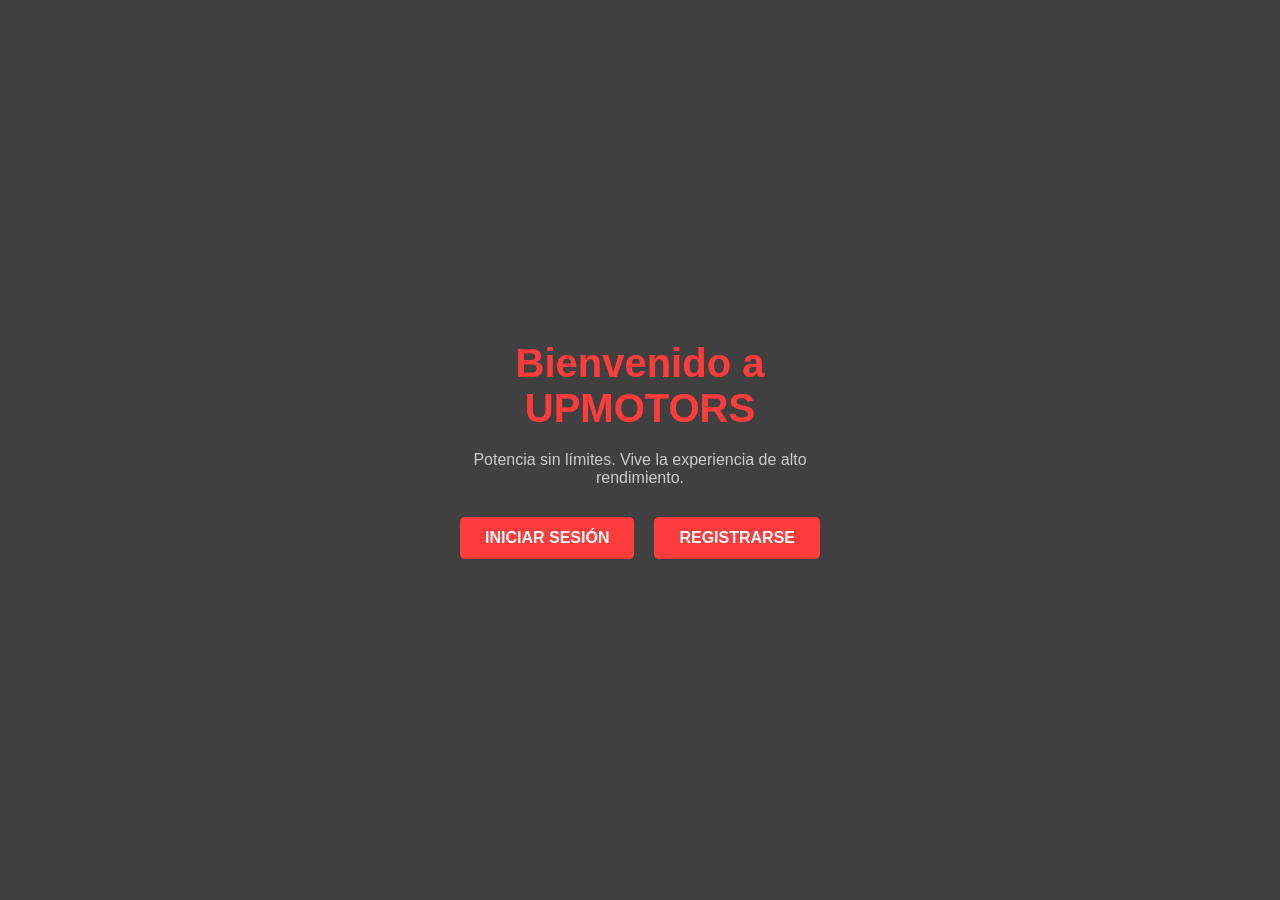
<file: index.html>
<!DOCTYPE html>
<html lang="es">
<head>
    <meta charset="UTF-8">
    <title>UPMOTORS | Bienvenido</title>
    <meta name="viewport" content="width=device-width, initial-scale=1.0">

    <link rel="stylesheet" href="css/styles2.css">
</head>
<body>

<section class="welcome-container">

    <div class="overlay"></div>

    <div class="welcome-box">
        <h1>Bienvenido a UPMOTORS</h1>
        <p>Potencia sin límites. Vive la experiencia de alto rendimiento.</p>

        <div class="buttons">
            <a href="login.html" class="btn btn-primary">INICIAR SESIÓN</a>
            <a href="registro.html" class="btn btn-primary">REGISTRARSE</a>
        </div>
    </div>

</section>

</body>
</html>
</file>
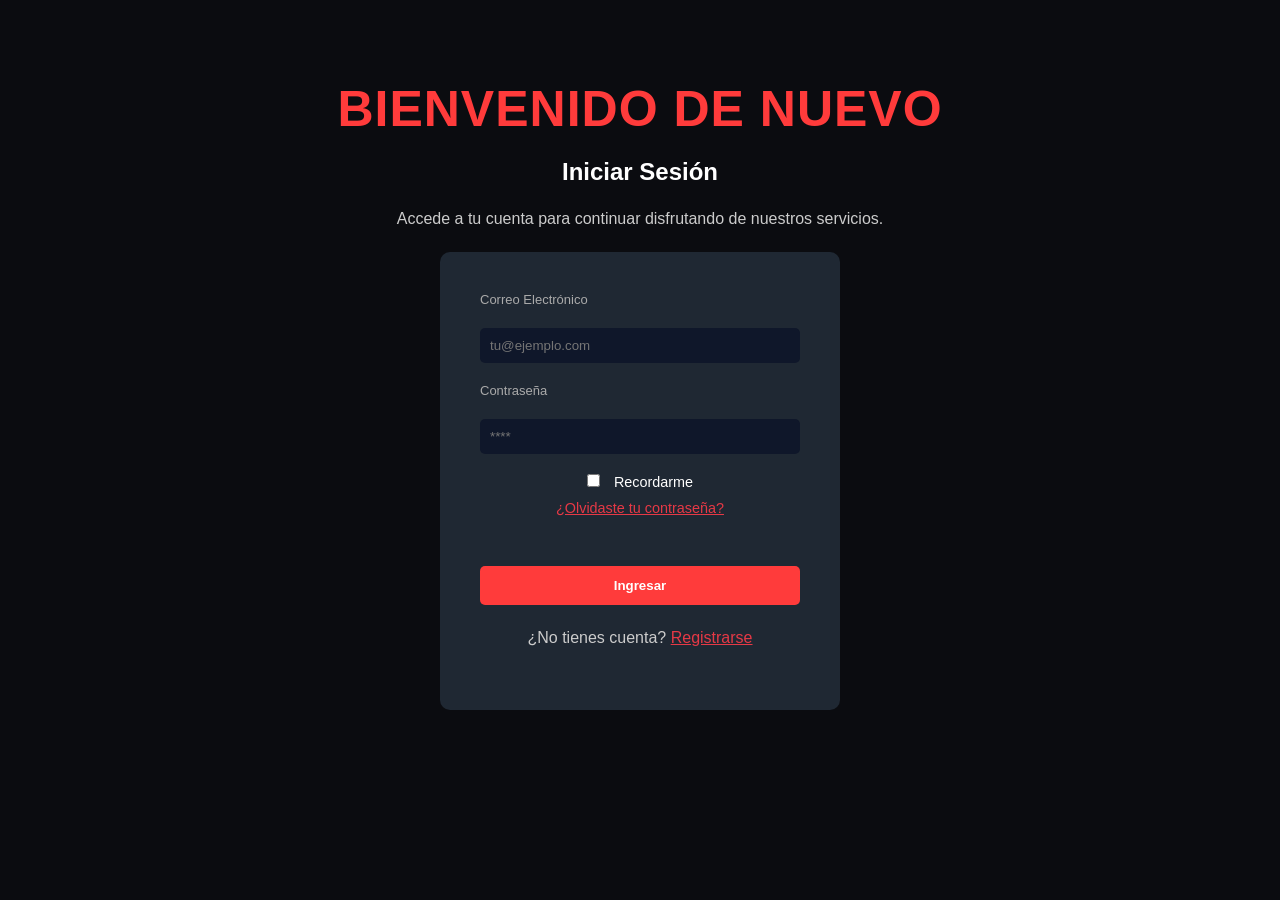
<file: login.html>
<!DOCTYPE html>
<html lang="es">
<head>
    <meta charset="UTF-8">
    <title>LOGIN</title>
    <link rel="stylesheet" href="css/styles.css">
</head>
<body>

<section class="hero">
    <h1>Bienvenido de nuevo</h1>
    <h2>Iniciar Sesión</h2>
    <p>Accede a tu cuenta para continuar disfrutando de nuestros servicios.</p>

    <div class="container">
        <div class="form-box" style="max-width: 400px; margin: 0 auto; background-color: #1f2833; padding: 40px; border-radius: 10px;">
            
            <form id="loginForm">
                
                <div class="input-group" style="margin-bottom: 20px;">
                    <label>Correo Electrónico</label>
                    <input type="email" id="email" placeholder="tu@ejemplo.com" required style="width: 100%; padding: 10px; border: none; border-radius: 5px;">
                </div>

                <div class="input-group" style="margin-bottom: 20px;">
                    <label>Contraseña</label>
                    <input type="password" id="password" placeholder="****" required style="width: 100%; padding: 10px; border: none; border-radius: 5px;">
                </div>

                <div class="options" style="display: flex; justify-content: space-between; align-items: center; margin-bottom: 20px; font-size: 0.9rem;">
                    <label>
                        <input type="checkbox"> Recordarme
                    </label>
                    <a href="recuperarContrsena.html" class="forgot" style="color: #e63946;">¿Olvidaste tu contraseña?</a>
                </div>

                <button type="submit" class="btn btn-red" style="width: 100%;">
                    Ingresar
                </button>

                <p class="register-link" style="margin-top: 20px; color: #ccc;">
                    ¿No tienes cuenta?
                    <a href="registro.html" style="color: #e63946;">Registrarse</a>
                </p>

            </form>

        </div>
    </div>
</section>

<script>
document.getElementById("loginForm").addEventListener("submit", function(event) {
    event.preventDefault();

    let email = document.getElementById("email").value.trim();
    let password = document.getElementById("password").value.trim();

    if(email === "" || password === ""){
        alert("Por favor completa todos los campos.");
        return;
    }

    // Si todo está lleno, redirige
    window.location.href = "inicio.html";
});
</script>

</body>
</html>
</file>
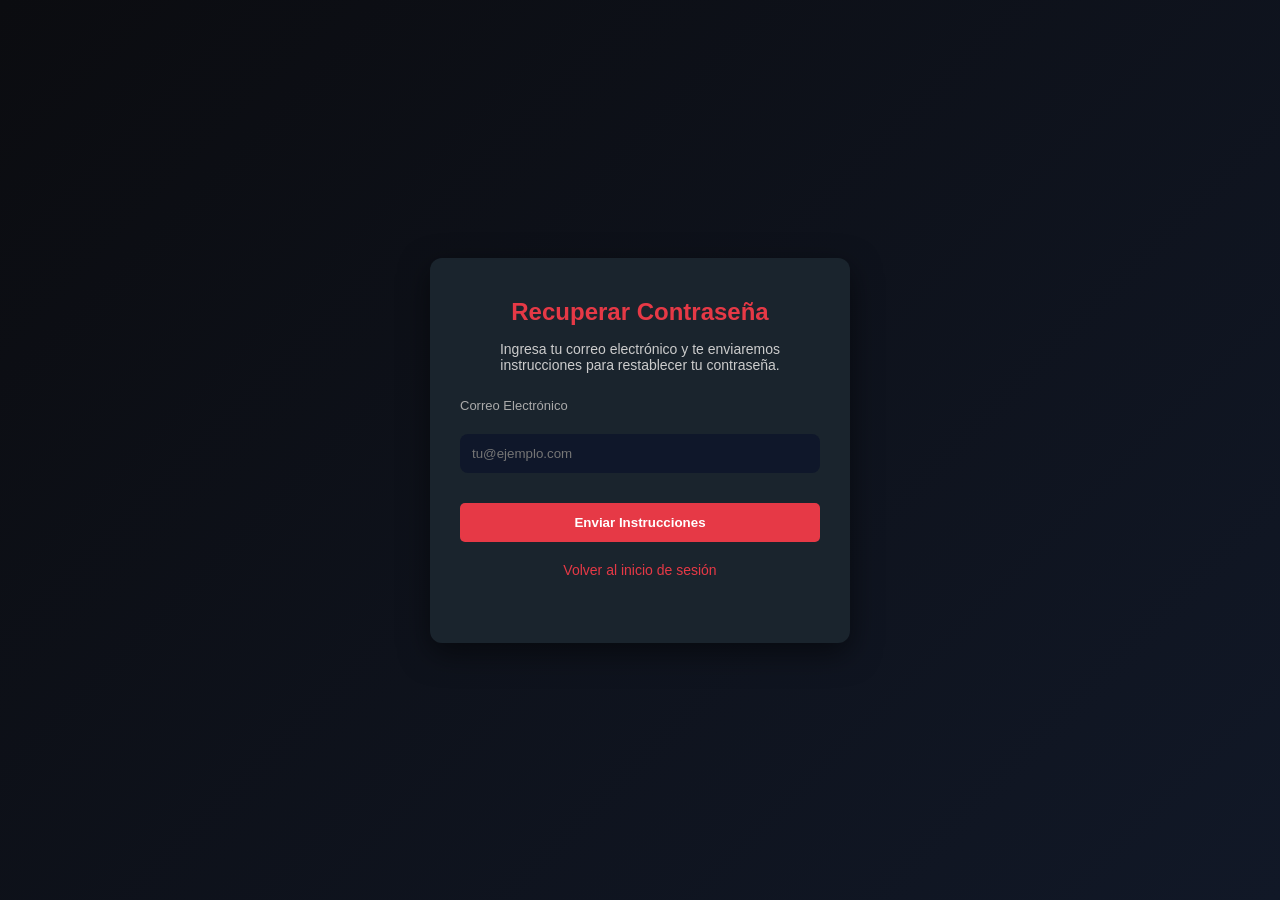
<file: recuperarContrsena.html>
<!DOCTYPE html>
<html lang="es">
<head>
    <meta charset="UTF-8">
    <title>Recuperar Contraseña | UPMOTORS</title>
    <meta name="viewport" content="width=device-width, initial-scale=1.0">
    <link rel="stylesheet" href="css/styles.css">
</head>
<body>

<section class="recovery-container">

    <div class="recovery-box">
        <h2>Recuperar Contraseña</h2>
        <p>Ingresa tu correo electrónico y te enviaremos instrucciones para restablecer tu contraseña.</p>

        <form id="recoveryForm">

            <div class="input-group">
                <label>Correo Electrónico</label>
                <input type="email" id="recoveryEmail" placeholder="tu@ejemplo.com" required>
            </div>

            <button type="submit" class="btn">Enviar Instrucciones</button>

            <p class="back-link">
                <a href="login.html">Volver al inicio de sesión</a>
            </p>

        </form>
    </div>

</section>

<script>
document.getElementById("recoveryForm").addEventListener("submit", function(e){
    e.preventDefault();

    let email = document.getElementById("recoveryEmail").value.trim();

    if(email === ""){
        alert("Por favor ingresa tu correo electrónico.");
        return;
    }

    alert("Se han enviado las instrucciones a tu correo (simulación).");
});
</script>

</body>
</html>
</file>
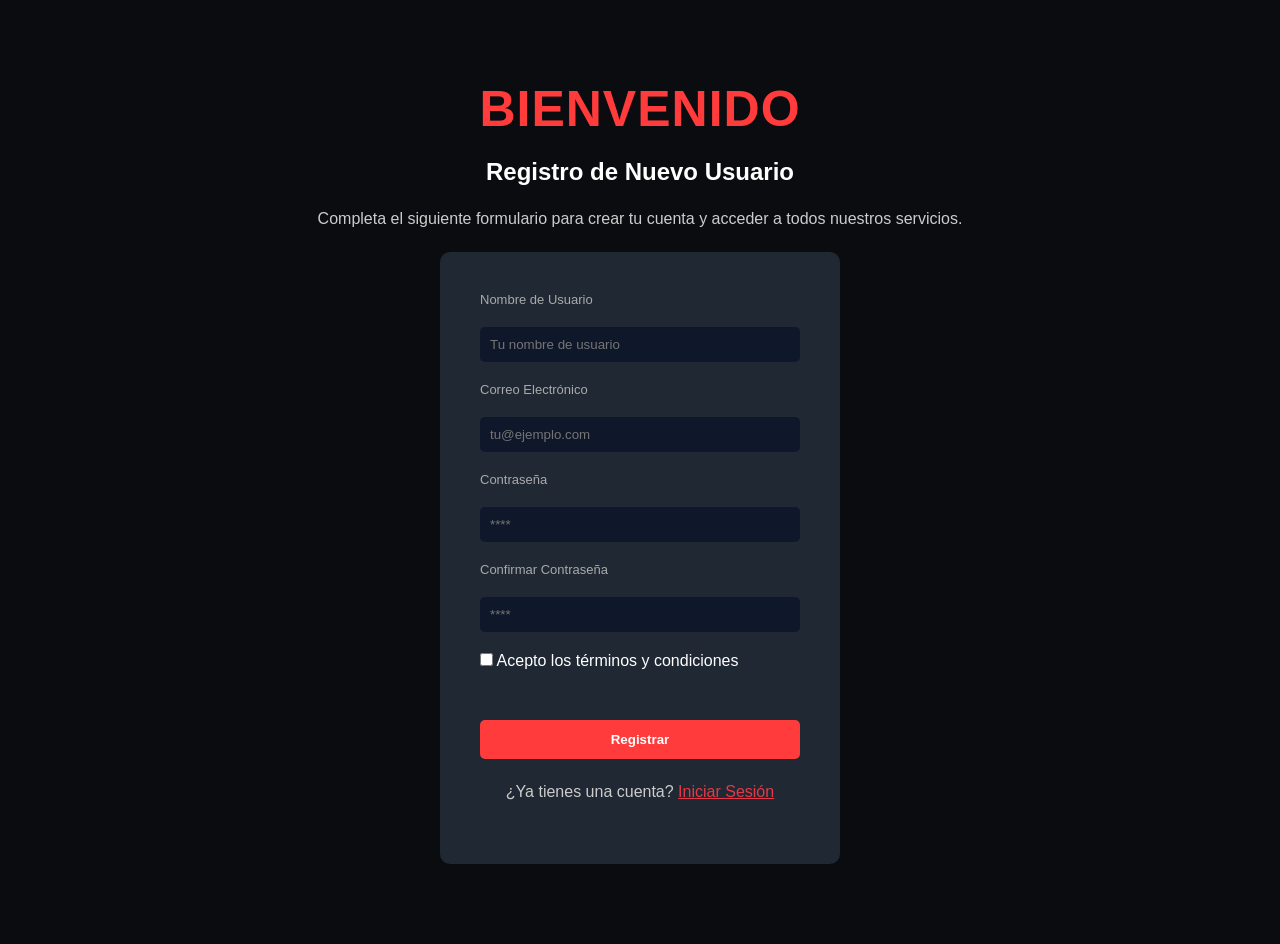
<file: registro.html>
<!DOCTYPE html>
<html lang="es">
<head>
    <meta charset="UTF-8">
    <title>REGISTRO</title>
    <link rel="stylesheet" href="css/styles.css">
</head>
<body>
 

    <!-- FORMULARIO DE REGISTRO -->
    <section class="hero">
        <h1>Bienvenido</h1>
        <h2>Registro de Nuevo Usuario</h2>
        <p>Completa el siguiente formulario para crear tu cuenta y acceder a todos nuestros servicios.</p>

        <div class="container">
            <div class="form-box" style="max-width: 400px; margin: 0 auto; background-color: #1f2833; padding: 40px; border-radius: 10px;">
                <form>
                    <div class="input-group" style="margin-bottom: 20px;">
                        <label style="display: block; margin-bottom: 5px;">Nombre de Usuario</label>
                        <input type="text" placeholder="Tu nombre de usuario" style="width: 100%; padding: 10px; border: none; border-radius: 5px;">
                    </div>

                    <div class="input-group" style="margin-bottom: 20px;">
                        <label style="display: block; margin-bottom: 5px;">Correo Electrónico</label>
                        <input type="email" placeholder="tu@ejemplo.com" style="width: 100%; padding: 10px; border: none; border-radius: 5px;">
                    </div>

                    <div class="input-group" style="margin-bottom: 20px;">
                        <label style="display: block; margin-bottom: 5px;">Contraseña</label>
                        <input type="password" placeholder="****" style="width: 100%; padding: 10px; border: none; border-radius: 5px;">
                    </div>

                    <div class="input-group" style="margin-bottom: 20px;">
                        <label style="display: block; margin-bottom: 5px;">Confirmar Contraseña</label>
                        <input type="password" placeholder="****" style="width: 100%; padding: 10px; border: none; border-radius: 5px;">
                    </div>

                    <div class="terms" style="margin-bottom: 20px; text-align: left;">
                        <input type="checkbox" id="terms">
                        <label for="terms">Acepto los términos y condiciones</label>
                    </div>

                    <button type="submit" class="btn btn-red" style="width: 100%;">Registrar</button>

                    <p class="login-link" style="margin-top: 20px; color: #ccc;">
                        ¿Ya tienes una cuenta?
                    <a href="login.html" style="color: #e63946;">Iniciar Sesión</a>
                    </p>
                </form>
            </div>
        </div>
    </section>

</body>
</html>
</file>
<file: css/styles2.css>
/* RESET */
*{
    margin:0;
    padding:0;
    box-sizing:border-box;
}

/* FONDO PRINCIPAL CON MOTO */
body{
    font-family: Arial, Helvetica, sans-serif;
    height:100vh;

    background-image: url("https://images.unsplash.com/photo-1558981403-c5f9899a28bc");
    background-size: cover;        /* Ocupa toda la pantalla */
    background-position: center;   /* Centrada */
    background-repeat: no-repeat;  
    background-attachment: fixed;  /* Efecto elegante */

    display:flex;
    justify-content:center;
    align-items:center;
}

/* OSCURECER FONDO */
.overlay{
    position:absolute;
    width:100%;
    height:100%;
    background:rgba(0,0,0,0.75);
    top:0;
    left:0;
}

/* CONTENEDOR */
.welcome-container{
    position:relative;
    width:100%;
    height:100vh;
    display:flex;
    justify-content:center;
    align-items:center;
}

/* CAJA CENTRAL */
.welcome-box{
    position:relative;
    text-align:center;
    color:white;
    max-width:500px;
    padding:40px;
    z-index:2;
}

.welcome-box h1{
    font-size:40px;
    color:#ff3b3b;
    margin-bottom:20px;
}

.welcome-box p{
    margin-bottom:30px;
    color:#ccc;
}

/* BOTONES */
.buttons{
    display:flex;
    gap:20px;
    justify-content:center;
    flex-wrap:wrap;
}

.btn{
    padding:12px 25px;
    text-decoration:none;
    border-radius:5px;
    font-weight:bold;
    transition:0.3s;
}

.btn-primary{
    background:#ff3b3b;
    color:white;
}

.btn-primary:hover{
    background:#e11d48;
}

.btn-outline{
    border:2px solid #ff3b3b;
    color:#ff3b3b;
}

.btn-outline:hover{
    background:#ff3b3b;
    color:white;
}
</file>
<file: css/styles.css>
* {
    margin: 0;
    padding: 0;
    box-sizing: border-box;
    font-family: 'Poppins', sans-serif;
    }

    body {
    background-color: #0b0c10;
    color: #fff;
    }

    /* NAVBAR */
    header {
    display: flex;
    justify-content: space-between;
    align-items: center;
    background-color: #000;
    padding: 15px 60px;
    }

    .logo {
    display: flex;
    align-items: center;
    font-weight: 700;
    font-size: 1.2rem;
    }

    .logo span {
    margin-left: 10px;
    }

    nav ul {
    list-style: none;
    display: flex;
    gap: 30px;
    }

    nav ul li a {
    text-decoration: none;
    color: #fff;
    font-weight: 500;
    transition: color 0.3s;
    }

    nav ul li a:hover,
    nav ul li a.active {
    color: #e63946;
    }

    .btn-cotizar {
    background-color: #e63946;
    color: #fff;
    border: none;
    padding: 10px 20px;
    font-weight: 600;
    cursor: pointer;
    transition: background 0.3s;
    }

    .btn-cotizar:hover {
    background-color: #ff4d5a;
    }

    /* HERO SECTION */
    .hero {
    text-align: center;
    padding: 120px 20px;
    position: relative;
    
    }

    .hero2 {
    text-align: center;
    padding: 180px 50px;
    position: relative;
    background-color: #e6111f;
    }
    .hero h1 {
    color: #e63946;
    font-weight: 600;
    letter-spacing: 1px;
    margin-bottom: 15px;
    }

    .hero h1 {
    font-size: 3rem;
    font-weight: 800;
    text-transform: uppercase;
    margin-bottom: 20px;
    }

    .hero p {
    color: #ccc;
    max-width: 600px;
    margin: 0 auto 40px;
    line-height: 1.6;
    }

    .hero-buttons {
    display: flex;
    justify-content: center;
    gap: 20px;
    }

    .btn {
    padding: 12px 30px;
    font-weight: 600;
    border: none;
    cursor: pointer;
    transition: all 0.3s;
    }

    .btn-red {
    background-color: #e63946;
    color: #fff;
    }

    .btn-red:hover {
    background-color: #ff4d5a;
    }

    .btn-outline {
    background: transparent;
    border: 2px solid #cb1212;
    color: #fff;
    }

    .btn-outline:hover {
    background-color: #fff;
    color: #000;
    }

    /* SECCIÓN CATEGORÍAS */
    .categorias {
    text-align: center;
    padding: 80px 20px;
    background-color: #0b0c10;
    }

    .categorias h5 {
    color: #e63946;
    font-weight: 600;
    letter-spacing: 1px;
    margin-bottom: 10px;
    }

    .categorias h2 {
    font-size: 2.5rem;
    font-weight: 800;
    text-transform: uppercase;
    margin-bottom: 10px;
    }

    .linea {
    width: 60px;
    height: 3px;
    background-color: #e63946;
    margin: 0 auto 50px;
    }

    .contenedor-categorias {
    display: flex;
    justify-content: center;
    flex-wrap: wrap;
    gap: 30px;
    }

    .card {
    background: linear-gradient(145deg, #111, #1a1a1a);
    width: 280px;
    padding: 40px 20px;
    border-radius: 8px;
    text-align: center;
    transition: transform 0.3s, background 0.3s;
    }

    .card:hover {
    transform: translateY(-10px);
    background: linear-gradient(145deg, #1a1a1a, #222);
    }

/*MOTOS*/

    h1 {
    text-align: center;
    color: #f1eaea;
    }

    .grid {
    display: grid;
    grid-template-columns: repeat(auto-fit, minmax(250px, 1fr));
    gap: 20px;
    margin-top: 30px;
    }

    .card {
    background-color: #fff;
    border-radius: 8px;
    box-shadow: 0 2px 6px rgba(228, 44, 44, 0.1);
    overflow: hidden;
    transition: transform 0.2s ease;
    }

    .card:hover {
    transform: translateY(-5px);
    }

    .card img {
    width: 100%;
    height: 180px;
    object-fit: contain;
    background-color: #fafafa;
    }

    .card-content {
    padding: 15px;
    }

    .oferta {
    color: #007bff;
    font-weight: bold;
    font-size: 14px;
    }

    .titulo {
    font-size: 16px;
    font-weight: bold;
    margin: 5px 0;
    color: #f1f0f0;
    }

    .precio {
    color: #e60000;
    font-size: 18px;
    font-weight: bold;
    }

    .precio-anterior {
    text-decoration: line-through;
    color: #888;
    font-size: 14px;
    margin-left: 5px;
    }

    .financiamiento {
    color: #28a745;
    font-size: 13px;
    margin-top: 5px;
    }
        

/* ============================= */
/* FINALIZAR PEDIDO */
/* ============================= */

* {
    margin: 0;
    padding: 0;
    box-sizing: border-box;
    font-family: 'Poppins', sans-serif;
}

body {
    background-color: #0b0c10;
    color: #fff;
}

/* HEADER */
header {
    background-color: #000;
    padding: 15px 60px;
    display: flex;
    justify-content: space-between;
    align-items: center;
}

.logo {
    font-weight: 700;
    font-size: 1.2rem;
}

.secure {
    color: #e63946;
    font-weight: 600;
}

/* Centrar todo el main checkout */
.checkout-container {
    background-color: #0b0c10;
    display: flex;
    justify-content: center; /* Centrado horizontal */
    align-items: center;     /* Centrado vertical */
    min-height: 100vh;       /* Ocupa toda la altura de la ventana */
    padding: 20px;           /* Espaciado interno */
    box-sizing: border-box;
}

/* Ajustar el formulario para que no sea muy ancho en pantallas grandes */
.checkout-form {
    width: 100%;
    max-width: 500px; /* ancho máximo del formulario */
    background-color: #1a242d;
    padding: 30px;
    border-radius: 10px;
    box-shadow: 0 4px 15px rgba(0,0,0,0.1);
}

.checkout-form h2 {
    margin-bottom: 20px;
    color: #e63946;
}

.input-group {
    display: grid;
    gap: 15px;
    margin-bottom: 30px;
}

.input-group input {
    padding: 12px;
    border: none;
    border-radius: 6px;
    background-color: #1a1a1a;
    color: white;
}

.options {
    display: flex;
    flex-direction: column;
    gap: 10px;
    margin-bottom: 30px;
}

.options input {
    margin-right: 10px;
    accent-color: #e63946;
}

.btn-confirmar {
    width: 100%;
    padding: 15px;
    background-color: #e63946;
    border: none;
    border-radius: 8px;
    color: white;
    font-weight: 600;
    cursor: pointer;
    transition: 0.3s;
}

.btn-confirmar:hover {
    background-color: #ff4d5a;
}

/* RESUMEN */
.checkout-summary {
    background-color: #111;
    padding: 40px;
    border-radius: 10px;
    height: fit-content;
}

.checkout-summary h2 {
    margin-bottom: 25px;
    color: #e63946;
}

.product {
    display: flex;
    justify-content: space-between;
    margin-bottom: 15px;
    font-size: 0.95rem;
}

.total {
    display: flex;
    justify-content: space-between;
    margin-top: 25px;
    font-weight: 700;
    font-size: 1.1rem;
    border-top: 1px solid #333;
    padding-top: 15px;
}

/* RESPONSIVE */
@media (max-width: 900px) {
    .checkout-container {
        grid-template-columns: 1fr;
    }
}

.btn-comprar{
    display: block;
    margin-top: 15px;
    padding: 10px;
    background-color: #e63946;
    color: white;
    text-align: center;
    border-radius: 5px;
    text-decoration: none;
    transition: 0.3s;
}

.btn-comprar:hover{
    background-color: #c1121f;
}







/* ========================= */
/* NAVBAR BASE */
/* ========================= */

/* ===== RESET ===== */
* {
    margin: 0;
    padding: 0;
    box-sizing: border-box;
    font-family: Arial, sans-serif;
}

/* ===== NAVBAR GENERAL ===== */
.navbar {
    display: flex;
    align-items: center;
    justify-content: space-between;
    background: #000;
    padding: 15px 40px;
    position: relative;
}

.logo {
    display: flex;
    align-items: center;
    gap: 10px;
    color: #fff;
    font-weight: bold;
}

/* Ocultar checkbox */
#menu-toggle-checkbox {
    display: none;
}

/* ===== MENÚ ESCRITORIO Y TABLET ===== */
.nav-desktop ul {
    display: flex;
    gap: 25px;
    list-style: none;
}

.nav-desktop a {
    text-decoration: none;
    color: #fff;
    font-size: 15px;
}

.nav-desktop a:hover {
    color: #e63946;
}

.btn-cotizar {
    background: #e63946;
    color: #fff;
    border: none;
    padding: 8px 18px;
    cursor: pointer;
    font-weight: bold;
}

.menu-toggle,
.nav-mobile {
    display: none;
}

/* ===== MÓVIL ===== */
@media (max-width: 768px) {

    .nav-desktop,
    .desktop-btn {
        display: none;
    }

    .menu-toggle {
        display: block;
        font-size: 28px;
        color: #fff;
        cursor: pointer;
    }

    .nav-mobile {
        position: fixed;
        top: 0;
        right: -75%;
        width: 75%;
        height: 100vh;
        background: #000;
        padding: 100px 20px;
        display: flex;
        flex-direction: column;
        justify-content: space-between;

        gap: 30px;
        transition: right 0.4s ease;
        z-index: 9999;
    }

    #menu-toggle-checkbox:checked ~ .nav-mobile {
        right: 0;
        
    }

    .nav-mobile ul {
        list-style: none;
        display: flex;
        flex-direction: column;
        gap: 25px;
        align-items: center;
    }

    .nav-mobile a {
        text-decoration: none;
        color: #fff;
        font-size: 18px;
    }

    .close-btn {
        position: absolute;
        top: 25px;
        right: 25px;
        font-size: 28px;
        color: #fff;
        cursor: pointer;
    }
}

/* RESET */
*{
    margin:0;
    padding:0;
    box-sizing:border-box;
}

/* BODY */
body{
    font-family: Arial, Helvetica, sans-serif;
    background:#0b0c10;
    color:white;
}


.logo{
    font-size:22px;
    font-weight:bold;
}

.back-link{
    color:white;
    text-decoration:none;
}

.back-link:hover{
    color:#ff3b3b;
}

/* HERO */
.hero{
    text-align:center;
    padding:80px 10%;
}

.hero h1{
    font-size:50px;
    color:#ff3b3b;
}

.hero p{
    max-width:700px;
    margin:20px auto;
    line-height:1.6;
    color:#ccc;
}

/* INFO SECTION */
.info-section{
    display:flex;
    flex-wrap:wrap;
    gap:40px;
    justify-content:center;
    padding:60px 8%;
}

/* CARDS */
.card{
    background:#111827;
    padding:30px;
    border-radius:10px;
    width:300px;
    text-align:center;
    transition:0.3s;
}

.card:hover{
    transform:translateY(-5px);
    background:#1f2937;
}

.card h3{
    color:#ff3b3b;
    margin-bottom:15px;
}

/* BUTTON */
.btn{
    display:inline-block;
    margin-top:30px;
    padding:12px 25px;
    background:#ff3b3b;
    color:white;
    text-decoration:none;
    border-radius:5px;
    font-weight:bold;
    transition:0.3s;
}

.btn:hover{
    background:#e11d48;
}

.center{
    text-align:center;
}

/* UBICACIÓN */
.ubicacion{
    padding:60px 8%;
    background:#0f172a;
    text-align:center;
}

.ubicacion h2{
    color:#ff3b3b;
    margin-bottom:40px;
    font-size:32px;
}

.ubicacion-contenido{
    display:flex;
    flex-wrap:wrap;
    gap:40px;
    justify-content:center;
    align-items:center;
}

.datos{
    max-width:300px;
    text-align:left;
    line-height:1.6;
    color:#ccc;
}

.mapa{
    width:350px;
    border-radius:10px;
    overflow:hidden;
}

/* FOOTER */
.footer{
    text-align:center;
    padding:30px;
    background:#0b0c10;
    margin-top:50px;
    color:#aaa;
}

/* BOTÓN LOGIN VISIBLE */
.login-icon {
    display: flex;
    align-items: center;
    justify-content: center;
    background-color: #edeae7;      /* color destacado */
    color: #fff;
    padding: 8px 12px;              /* espacio interno para que se vea como botón */
    border-radius: 8px;             /* esquinas redondeadas */
    box-shadow: 0 4px 8px rgba(0,0,0,0.2); /* sombra suave */
    transition: all 0.3s ease;
}

/* Imagen dentro del botón */
.login-icon img {
    width: 24px;
    height: 24px;
}

/* Hover */
.login-icon:hover {
    background-color: #dbd7d5;      /* cambia un poco el color */
    transform: scale(1.05);         /* pequeño zoom */
    cursor: pointer;
}

/* Versión móvil: un poco más grande y centrado */
.nav-mobile .login-icon {
    width: 60px;
    height: 60px;
    margin: 10px auto;
    border-radius: 50%;             /* redondo en móvil */
    background-color: #ebe8e7;
    display: flex;
    align-items: center;
    justify-content: center;
}

.nav-mobile .login-icon img {
    width: 30px;
    height: 30px;
}
/* ========================= */
/* RECUPERAR CONTRASEÑA */
/* ========================= */

.recovery-container{
    min-height:100vh;
    display:flex;
    justify-content:center;
    align-items:center;
    padding:20px;
    background:linear-gradient(135deg, #0b0c10, #111827);
}

.recovery-box{
    width:100%;
    max-width:420px;
    background:#1a242d;
    padding:40px 30px;
    border-radius:12px;
    box-shadow:0 10px 30px rgba(0,0,0,0.5);
    text-align:center;
    animation:fadeIn 0.5s ease-in-out;
}

.recovery-box h2{
    color:#e63946;
    margin-bottom:15px;
}

.recovery-box p{
    color:#ccc;
    font-size:14px;
    margin-bottom:25px;
}

.input-group{
    text-align:left;
    margin-bottom:20px;
}

.input-group label{
    display:block;
    font-size:13px;
    margin-bottom:6px;
    color:#aaa;
}

.input-group input{
    width:100%;
    padding:12px;
    border:none;
    border-radius:8px;
    background:#0f172a;
    color:white;
    outline:none;
    transition:0.3s;
}

.input-group input:focus{
    border:1px solid #e63946;
    box-shadow:0 0 8px rgba(230,57,70,0.4);
}

/* BOTÓN (usa tu clase .btn existente) */
.recovery-box .btn{
    width:100%;
    margin-top:10px;
    background:#e63946;
    color:white;
}

.recovery-box .btn:hover{
    background:#c1121f;
}

/* LINK VOLVER */
.back-link{
    margin-top:20px;
}

.back-link a{
    text-decoration:none;
    color:#e63946;
    font-size:14px;
}

.back-link a:hover{
    text-decoration:underline;
}

/* Animación */
@keyframes fadeIn{
    from{
        opacity:0;
        transform:translateY(20px);
    }
    to{
        opacity:1;
        transform:translateY(0);
    }
}

/* Responsive */
@media(max-width:480px){
    .recovery-box{
        padding:30px 20px;
    }
}
</file>
